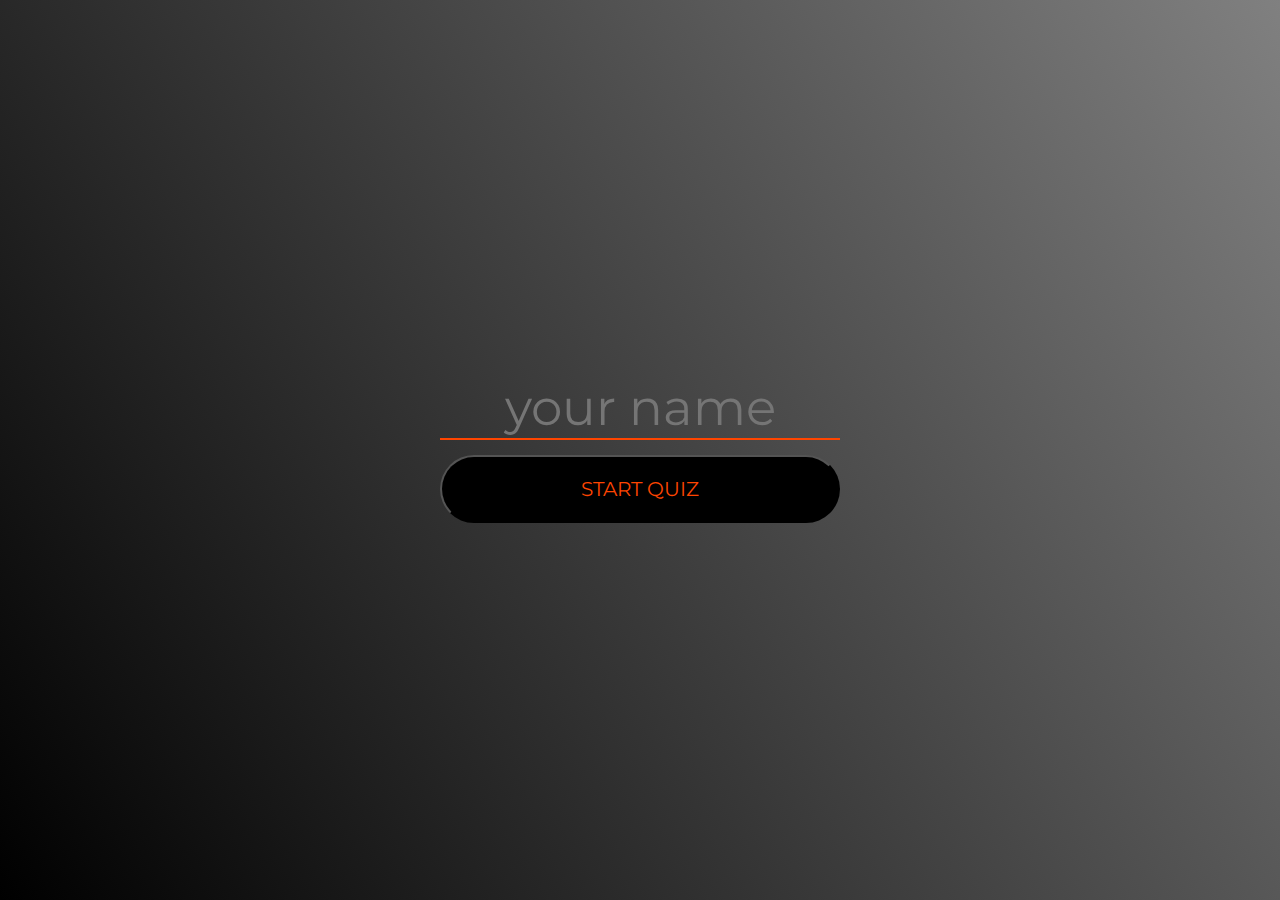
<file: index.html>
<!DOCTYPE html>
<html lang="en">
<head>
    <meta charset="UTF-8">
    <meta name="viewport" content="width=device-width, initial-scale=1.0">
    <title>Quiz App</title>
    <link rel="stylesheet" href="style.css">
    <link href="https://fonts.googleapis.com/css2?family=Montserrat&display=swap" rel="stylesheet">
</head>
<body>
    <div class="wrapper start">
        <div class="welcome">
            <form class="form" name="form"  onclick="submitForm(event)">
                <input type="text" id="name" name="name" placeholder="your name">
                <button type="submit" onclick="jump()">START QUIZ</button>
            </form>
        </div>
    </div>
</body>
<script src="app0.js"></script>
</html>
</file>
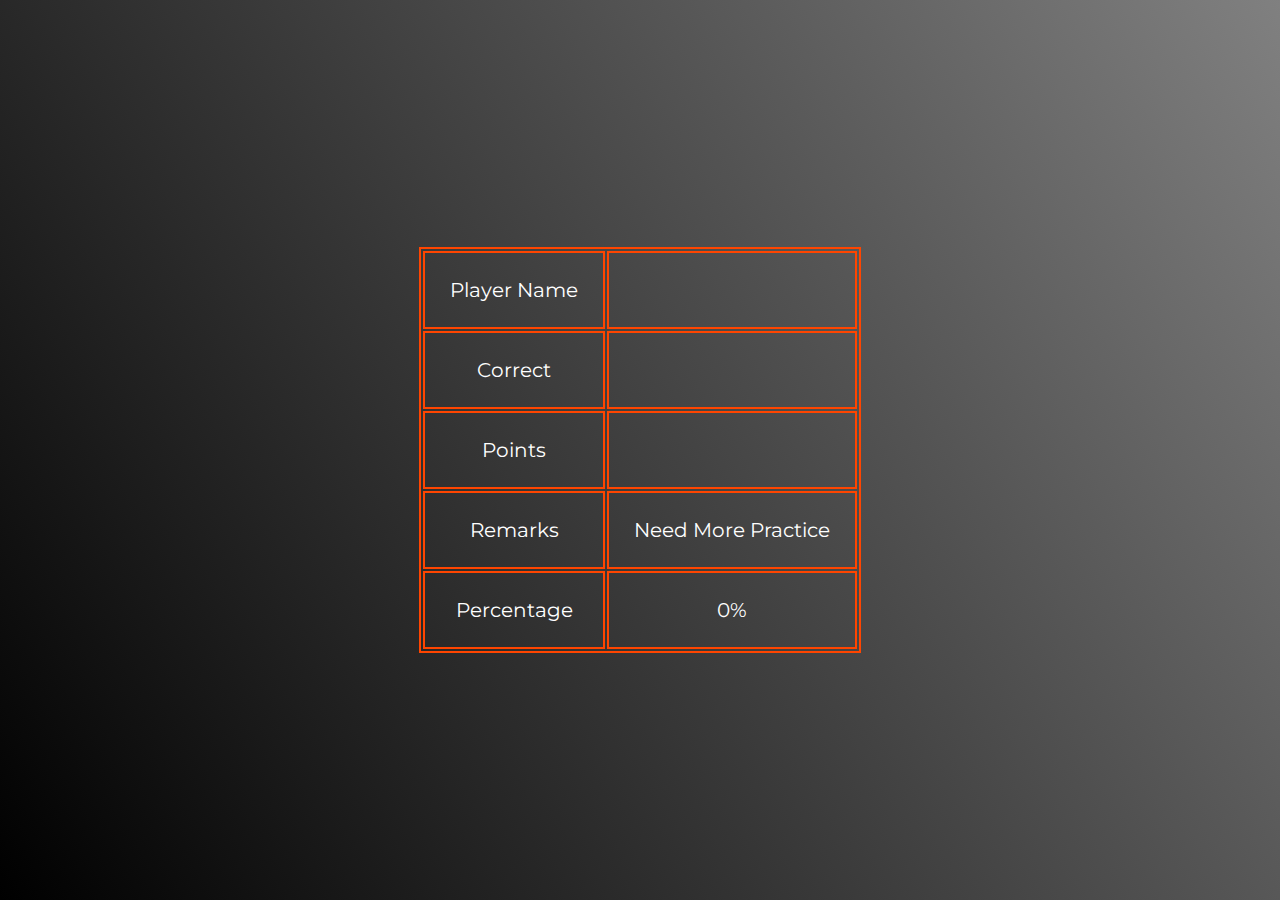
<file: end.html>
<!DOCTYPE html>
<html lang="en">

<head>
    <meta charset="UTF-8">
    <meta name="viewport" content="width=device-width, initial-scale=1.0">
    <title>Quiz App</title>
    <link rel="stylesheet" href="style.css">
    <link href="https://fonts.googleapis.com/css2?family=Montserrat&display=swap" rel="stylesheet">
    <link rel="stylesheet" href="https://cdnjs.cloudflare.com/ajax/libs/font-awesome/4.7.0/css/font-awesome.min.css">
</head>

<body>
    <div class="wrapper end">
       <div class="main">
        <table >
            <tr>
                <td>Player Name </td>
                <td id="player"></td>
            </tr>
            <tr>
                <td>Correct</td>
                <td id="correct"></td>
            </tr>
            <tr>
                <td>Points</td>
                <td id="Pt"></td>
            </tr>
           
            <tr>
                <td>Remarks</td>
                <td id="remarks"></td>
            </tr>
            <tr>
                <td>Percentage</td>
                <td id="per"></td>
            </tr>
        </table>
       </div>
    </div>
</body>
<script src="app1.js"></script>
<script src="app.js"></script>

</html>
</file>
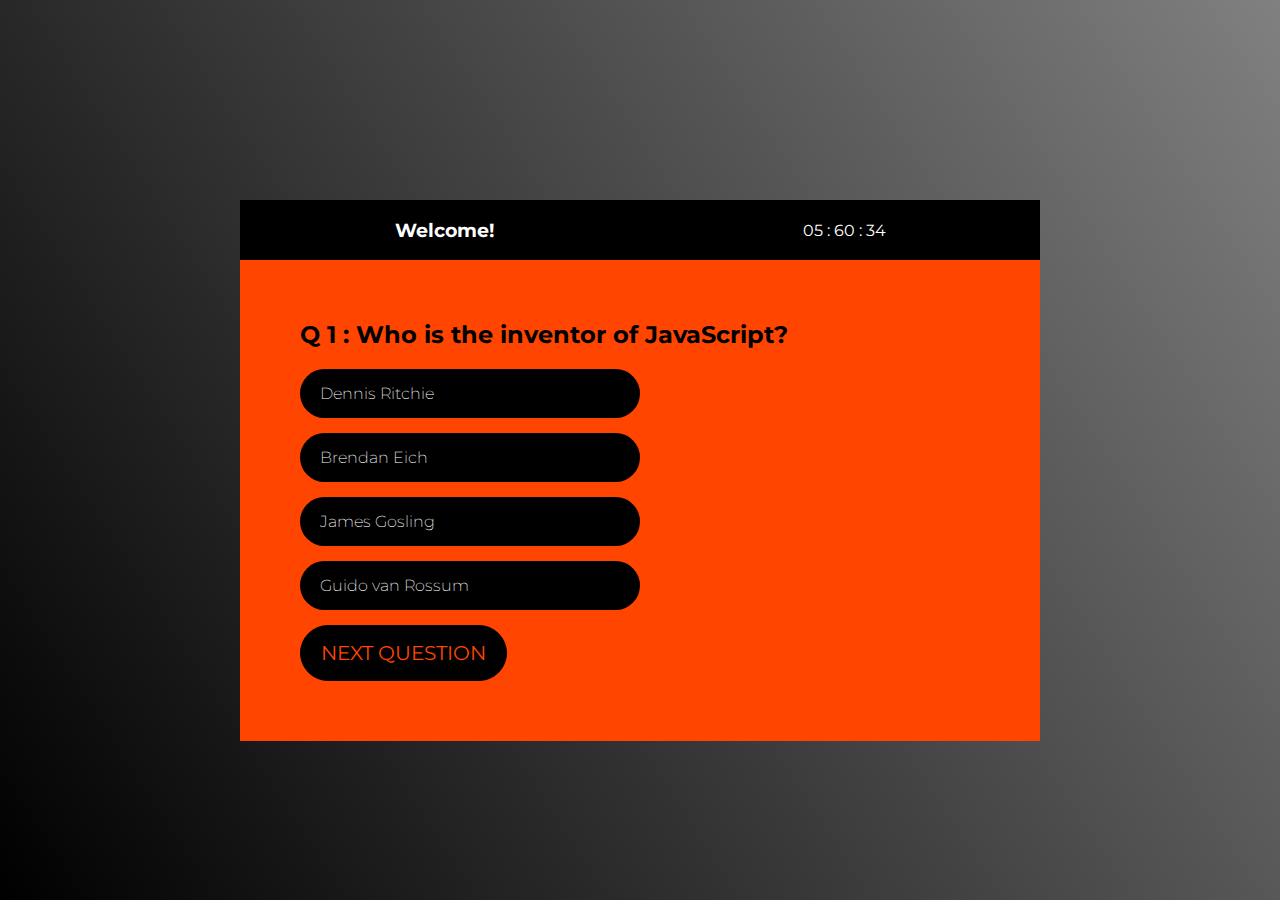
<file: index1.html>
<!DOCTYPE html>
<html lang="en">
<head>
    <meta charset="UTF-8">
    <meta name="viewport" content="width=device-width, initial-scale=1.0">
    <title>Quiz App</title>
    <link rel="stylesheet" href="style.css">
    <link href="https://fonts.googleapis.com/css2?family=Montserrat&display=swap" rel="stylesheet">
</head>
<body>
    <div class="wrapper">
        <div class="quiz">
            <div class="quiz_header">
                <h3 class="namestyling">Welcome! <span id="userNameId" name="name"></span></h3>
                <span class="timer" id="counter" onclick="">00:00:00</span>

            </div>
            <div class="quiz_body">
               <div id="questions">
                <!-- <h1> what is your name</h1>
                <ul class="ul">
                    <li class="li">siraj</li>
                    <li class="li">ahmed</li>
                    <li class="li">taha</li>
                    <li class="li">shahid</li>
                </ul> -->
               </div>
                <button class="nextques" onclick="next()">NEXT QUESTION</button>
                
            </div>
            
        </div>
    </div>
    
</body>
<script src="app.js"></script>
</html>
</file>
<file: style.css>
* {
    padding: 0;
    margin: 0;
    box-sizing: border-box;
    font-family: 'Montserrat', sans-serif;
}

/* wrapper */

.wrapper {
    display: flex;
    justify-content: center;
    align-items: center;
    width: 100vw;
    height: 100vh;
    background: linear-gradient(57deg, black, gray);
}

/* welcome text */

.welcome {
    width: 400px;
}

/* form */

.form input, .form button {
    display: block;
    width: 100%;
}

.form input {
    margin-bottom: 15px;
    border: none;
    border-bottom: 2px solid orangered;
    background-color: transparent;
    text-align: center;
    outline: none;
    font-size: 50px;
}

.form button {
    padding: 20px 0;
    font-size: 20px;
    border-color: black;
    border-radius: 100px;
    background-color: black;
    color: orangered;
    transition: .4s all;
}

.form button:focus {
    outline: none;
}

.form button:hover {
    transform: translateY(-10px);
    cursor: pointer;
}

/* ---------------------Quiz Section---------------- */

.quiz {
    width: 800px;
    height: 500px;
    background-color: tomato;
    display: grid;
    grid-template-rows: 60px auto;
}

.quiz_header {
    display: flex;
    justify-content: space-around;
    background-color: black;
    align-items: center;
}

.quiz_body {
    background-color: orangered;
    padding: 60px;
}

.namestyling, .timer {
    color: white;
}

.ul {
    margin-top: 20px;
}

.option {
    list-style-type: none;
    background-color: black;
    width: 50%;
    color: white;
    padding: 15px 20px;
    font-weight: 200;
    margin-bottom: 15px;
    border-radius: 100px;
}

.option:hover {
    cursor: pointer;
}

.nextques {
    background-color: black;
    color: orangered;
    font-size: 20px;
    padding: 15px 20px;
    border: 1px solid black;
    border-radius: 100px;
    transition: .4s all;
}

.nextques:hover {
    transform: translateY(-5px);
    cursor: pointer;
}

.nextques:focus {
    outline: none;
}

.active {
    background-color: white;
    color: black !important;
}

/* ---------end page */

table {
    border: 2px solid orangered;
}

table tr td {
    padding: 25px;
    text-align: center;
    color: white;
    font-size: 20px;
    border: 2px solid orangered;
}

/* --------------MEDIA QUERY */

@media only screen and (max-width: 800px) {
    .quiz {
        width: 600px;
        height: 400px;
    }
}

@media only screen and (max-width: 600px) {
    .quiz {
        width: 550px;
        height: 300px;
    }
    .start {
        padding: 100px 25px;
    }
    .welcome {
        padding: 50px 20px;
    }
}

@media only screen and (max-width: 550px) {
    .start {
        padding: 100px 25px;
    }
    .welcome {
        padding: 50px 20px;
    }
    .quiz {
        width: 500px;
        height: 400px;
    }
    .option {
        width: 80%;
    }
}

@media only screen and (max-width: 450px) {
    .quiz {
        width: 350px;
        height: 300px;
    }
    .option {
        width: 100%;
    }
    .text {
        font-size: 20px;
    }
    .quiz_header {
        padding: 10px;
    }
    .wrapper {
        align-items: flex-start;
        margin: 0;
    }
    .end {
        padding: 15px;
    }
    table tr td {
        font-size: 25px;
        padding: 10px;
    }
    .start {
        padding: 180px 25px;
    }
    .welcome {
        padding: 50px 20px;
    }
    .form input{
        font-size: 30px;
    }
}

@media only screen and (max-width:380px) {
    .end {
        padding: 15px 5px;
    }
    table tr td {
        font-size: 15px;
        padding: 10px;
    }
}

@media only screen and (max-width:350px) {
    .quiz {
        width: 300px;
        height: 520;
    }
    .option {
        width: 110%;
    }
    .wrapper {
        height: 120vh;
        align-items: flex-start;
    }
    .tropy {
        font-size: 200px;
        margin-left: 5%;
    }
    .usname, .point {
        font-size: 20px;
    }
}

@media only screen and (max-width:320px) {
    .end {
        padding: 15px;
    }
    table tr td {
        font-size: 15px;
        padding: 5px;
    }
}
</file>
